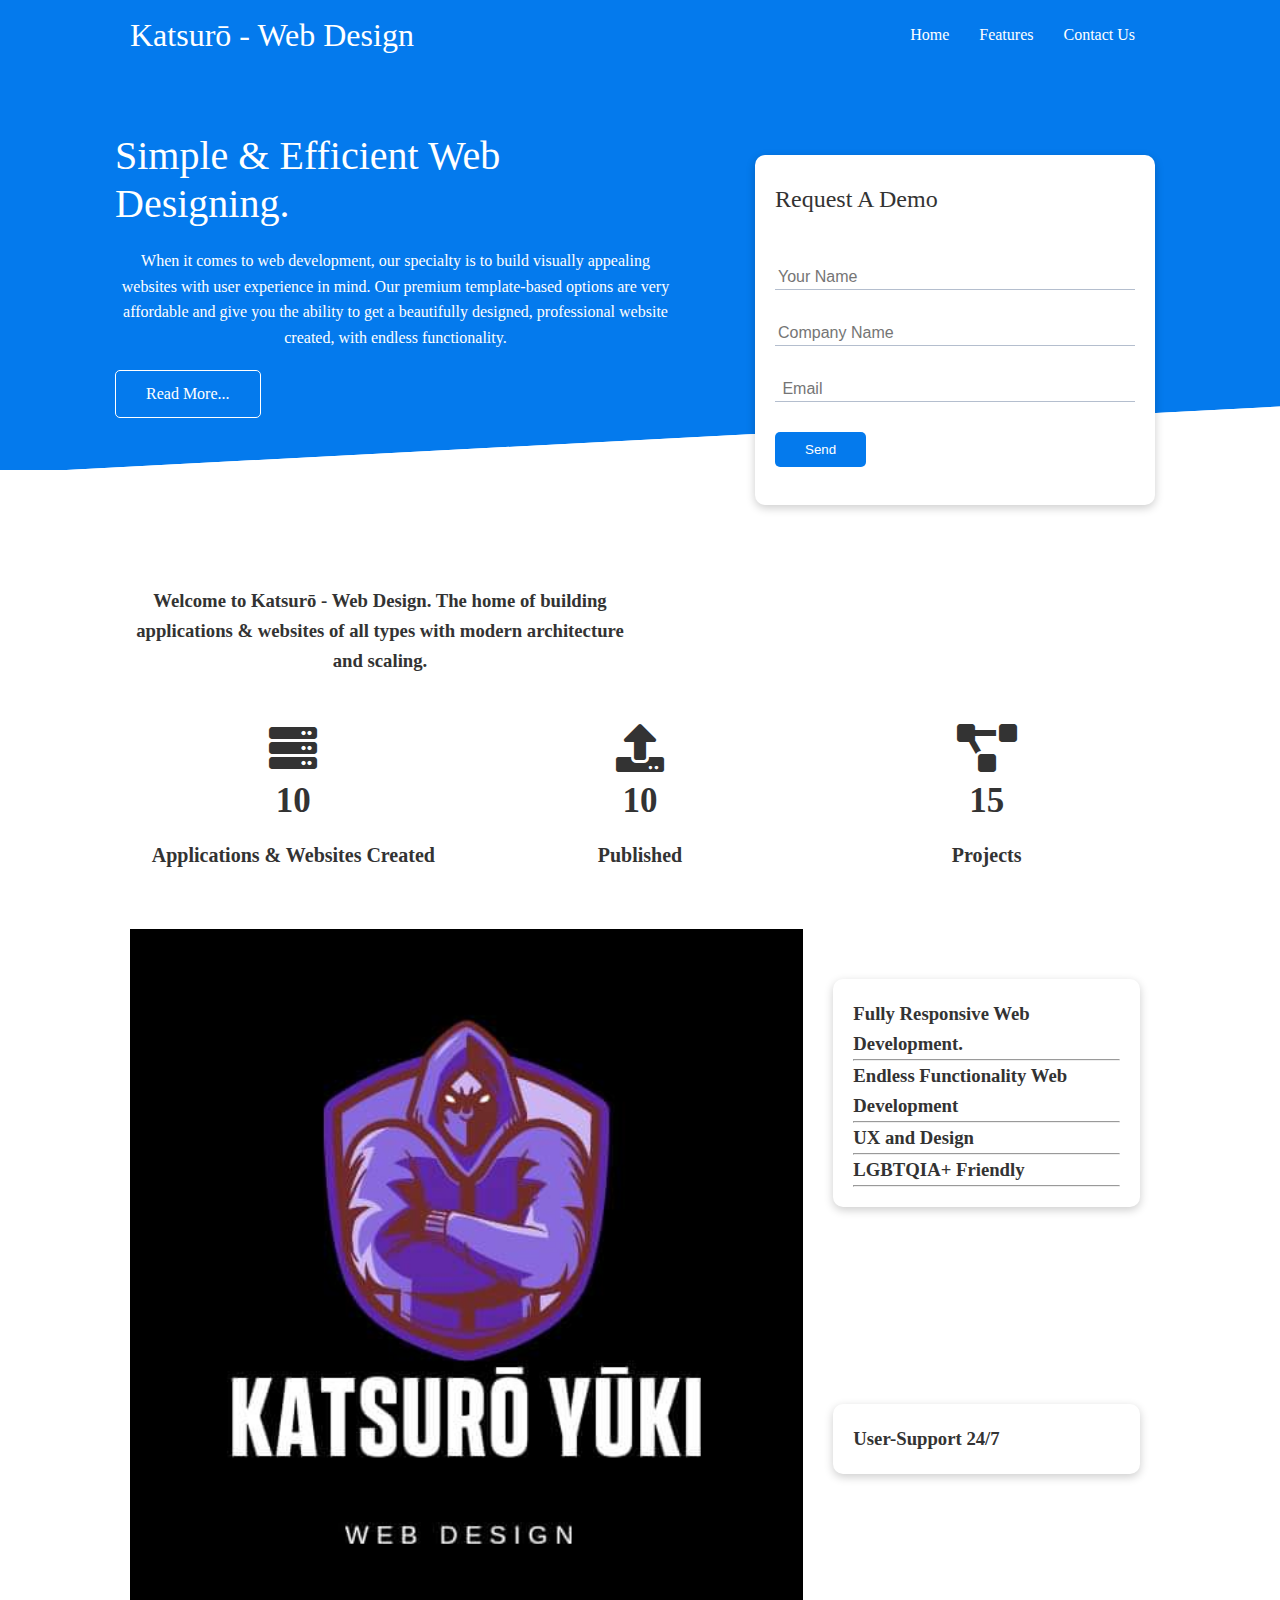
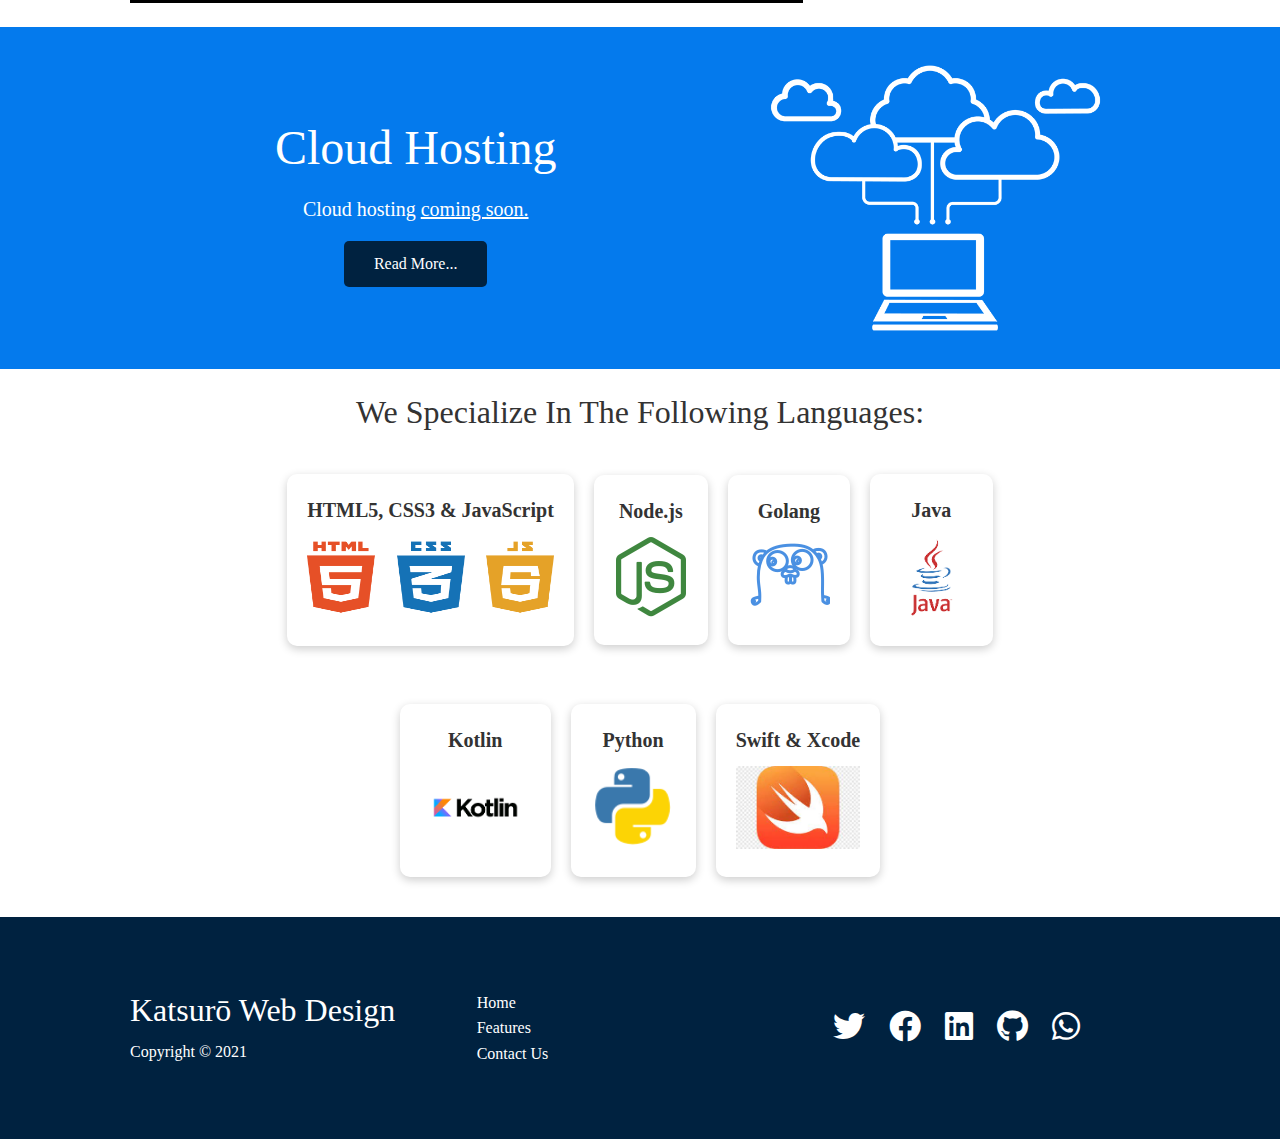
<file: index.html>
<!DOCTYPE html>
<html lang="en">
<head>
    <meta charset="UTF-8">
    <meta http-equiv="X-UA-Compatible" content="IE=edge">
    <meta name="viewport" content="width=device-width, initial-scale=1.0">
    <link rel="shortcut icon"
    href="http://www.prodraw.net/favicon/download.php?file=y160nkuy_4.ico">
    <link rel="stylesheet" href="https://cdnjs.cloudflare.com/ajax/libs/font-awesome/5.15.4/css/all.min.css" integrity="sha512-1ycn6IcaQQ40/MKBW2W4Rhis/DbILU74C1vSrLJxCq57o941Ym01SwNsOMqvEBFlcgUa6xLiPY/NS5R+E6ztJQ==" crossorigin="anonymous" referrerpolicy="no-referrer"/>
    <link rel="stylesheet" href="css/style.css">
    <link rel="stylesheet" href="css/utilities.css">
    <title>Katsurō Web Design</title>
</head>
<body>
    <!--Navbar-->
    <div class="navbar">
        <div class="container flex"> 
            <h1 class="logo">Katsurō - Web Design</h1>
            <nav>
                <ul>
                    <li><a href="index.html">Home</a></li>
                    <li><a href="features.html">Features</a></li>
                    <li><a href="contact.html">Contact Us</a></li>
                </ul>
            </nav>
        </div>
    </div>
    
    <!--Showcase-->
    <section class="showcase">
    <div class="container grid">
        <div class="showcase-text">
            <h1>Simple & Efficient Web Designing.</h1>
            <p>When it comes to web development, our specialty is to build visually appealing websites with user experience in mind. Our premium template-based options are very affordable and give you the ability to get a beautifully designed, professional website created, with endless functionality.</p>
            <a href="features.html" class="btn btn-outline">Read More...</a>
        </div>
        
        <div class="showcase-form card">
            <h2>Request A Demo</h2>
            <form name="contact" method="POST" netlify-honeypot="bot-field" data-netlify="true">
                <input type="hidden" name="form-name" value="contact">
                <p class="hidden">
                    <label>Don’t fill this out if you’re human: <input name="bot-field" /></label>
                  </p>
              <div class="form-control">
                  <input type="text" name="name" placeholder="Your Name" required>
              </div>
              <div class="form-control">
                  <input type="text" name="company" placeholder="Company Name" required>
              </div>
              <div class="form-control">
                  <input type="email" name="email" placeholder=" Email" required>
              </div>
              <input type="submit" value="Send" class="btn btn-primary">
            </form>
        </div>
     </div>
 </section>
 <!--Stats-->
 <section class="stats">
     <div class="container">
         <h3 class="stats-heading text-center my-1">
           Welcome to Katsurō - Web Design. The home of building applications & websites of all types with modern architecture and scaling.
         </h3>
         
         
         <div class="grid grid-3 text-center my-4">
             <div>
                 <i class="fas fa-server fa-3x"></i>
                 <h3>10</h3>
                 <p class="text-secondary">Applications & Websites Created</p>
             </div>
             <div>
                <i class="fas fa-upload fa-3x"></i>
                <h3>10</h3>
                <p class="text-secondary">Published</p>
             </div>
             <div>
                <i class="fas fa-project-diagram fa-3x"></i>
                <h3>15</h3>
                <p class="text-secondary">Projects</p>
             </div>
         </div>
     </div>
 </section>
 
 <!--Logo-->
 <section class="logo">
     <div class="container grid">
         <img src="images/mylogo.jpg" alt="Logo">
         <div class="card">
             <h3>Fully Responsive Web Development.</h3><hr>
             <h3>Endless Functionality Web Development</h3><hr>
             <h3>UX and Design</h3><hr>
             <h3>LGBTQIA+ Friendly</h3><hr>
         </div>
         <div class="card">
             <h3>User-Support 24/7</h3>
         </div>
     </div>
 </section>
 
 <!--Cloud-->
 <section class="cloud bg-primary my-2 py-2">
     <div class="container grid">
         <div class="text-center">
             <h2 class="lg">Cloud Hosting</h2>
             <p class="lead my-1">Cloud hosting <u>coming soon.</u></p>
             <a href="features.html" class="btn btn-dark">Read More...</a>
         </div>
         <img src="images/cloud.png" alt="">
     </div>
 </section>

 <!-- Languages -->
 <section class="languages">
     <h2 class="md text-center my-2">
         We Specialize In The Following Languages:
     </h2>
     <div class="container flex">
        <div class="card">
            <h4>HTML5, CSS3 & JavaScript</h4>
            <img src="logo/html5.png" alt="" width="77px" height="83px">
        </div>
           <div class="card">
               <h4>Node.js</h4>
               <img src="logo/node.png" alt="">
           </div>
           <div class="card">
               <h4>Golang</h4>
               <img src="logo/go.png" alt="">
           </div>
               <div class="card">
                   <h4>Java</h4>
                   <img src="logo/Java.png" alt="" width="77px" height="83px">
               </div>
               
               <div class="container flex">
                <div class="card">
                    <h4>Kotlin</h4>
                    <img src="logo/kotlin.png" alt="" width="77px" height="83px">
                </div>
                   <div class="card">
                       <h4>Python</h4>
                       <img src="logo/python.png" alt="" width="77px" height="83px">
                   </div>
                   <div class="card">
                       <h4>Swift & Xcode</h4>
                       <img src="logo/swift.jfif" alt="" width="77px" height="83px">
                   </div>
     </div>
 </section>
 
 <!-- Footer -->
 <footer class="footer bg-dark py-5">
    <div class="container grid grid-3">
       <div>
           <h1>Katsurō Web Design
           </h1>
           <p>Copyright &copy; 2021</p>
       </div> 
       <nav>
           <ul>
            <li><a href="index.html">Home</a></li>
            <li><a href="features.html">Features</a></li>
            <li><a href="contact.html">Contact Us</a></li>
           </ul>
       </nav>
       <div class="social">
        <a href="https://twitter.com/Katsuroyuukii"><i class="fab fa-twitter fa-2x"></i></a>
        <a href="https://facebook.com/rath.bloodlust"><i class="fab fa-facebook fa-2x"></i></a>
        <a href="https://linkedin.com/in/rohisha-ramauthar-30b625114/"><i class="fab fa-linkedin fa-2x"></i></a>
        <a href="https://github.com/Kai-Deux"><i class="fab fa-github fa-2x"></i></a>
        <a href="https://wa.me/27733671359"><i class="fab fa-whatsapp fa-2x"></i></a>
    </div>
    </div>
</footer>
</body>
</html>
</file>
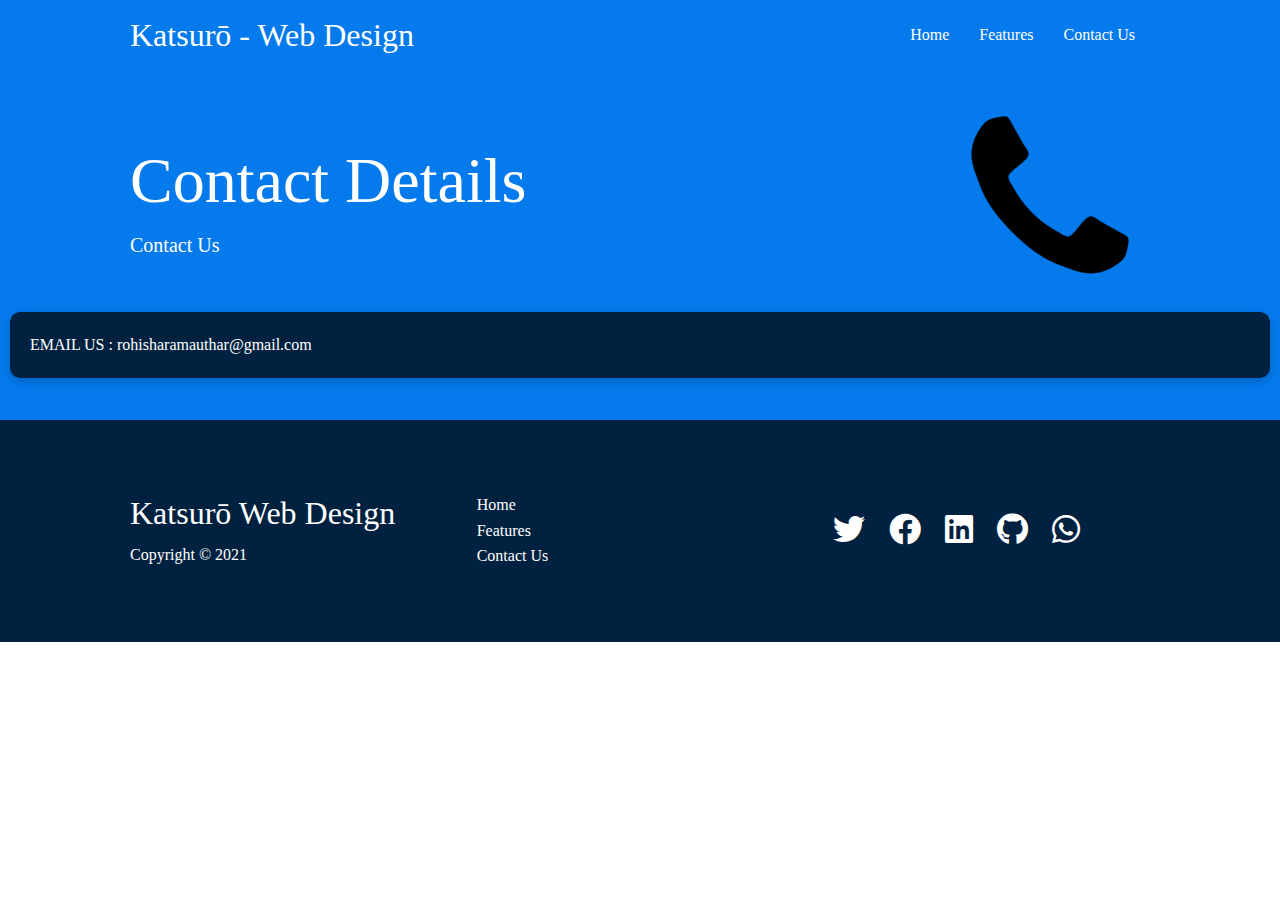
<file: contact.html>
<!DOCTYPE html>
<html lang="en">
<head>
    <meta charset="UTF-8">
    <meta http-equiv="X-UA-Compatible" content="IE=edge">
    <meta name="viewport" content="width=device-width, initial-scale=1.0">
    <link rel="shortcut icon"
    href="http://www.prodraw.net/favicon/download.php?file=y160nkuy_4.ico">
    <link rel="stylesheet" href="https://cdnjs.cloudflare.com/ajax/libs/font-awesome/5.15.4/css/all.min.css" integrity="sha512-1ycn6IcaQQ40/MKBW2W4Rhis/DbILU74C1vSrLJxCq57o941Ym01SwNsOMqvEBFlcgUa6xLiPY/NS5R+E6ztJQ==" crossorigin="anonymous" referrerpolicy="no-referrer"/>
    <link rel="stylesheet" href="css/style.css">
    <link rel="stylesheet" href="css/utilities.css">
    <title>Katsurō Web Design</title>
</head>
<body>
    <!--Navbar-->
    <div class="navbar">
        <div class="container flex"> 
            <h1 class="logo">Katsurō - Web Design</h1>
            <nav>
                <ul>
                    <li><a href="index.html">Home</a></li>
                    <li><a href="features.html">Features</a></li>
                    <li><a href="contact.html">Contact Us</a></li>
                </ul>
            </nav>
        </div>
    </div>
 
    <!-- Head -->
    <section class="contact-head bg-primary py-3">
        <div class="container grid">
            <div>
            <h1 class="xl">Contact Details</h1>
            <p class="lead">Contact Us</p>
        </div>
        <img src="images/2055904.png" alt="">
    </div>
<div class="card bg-dark"py-3>
    EMAIL US : rohisharamauthar@gmail.com 
</div>
    </section>
 <!-- Footer -->
 <footer class="footer bg-dark py-5">
    <div class="container grid grid-3">
       <div>
           <h1>Katsurō Web Design
           </h1>
           <p>Copyright &copy; 2021</p>
       </div> 
       <nav>
           <ul>
            <li><a href="index.html">Home</a></li>
            <li><a href="features.html">Features</a></li>
            <li><a href="contact.html">Contact Us</a></li>
           </ul>
       </nav>
       <div class="social">
        <a href="https://twitter.com/Katsuroyuukii"><i class="fab fa-twitter fa-2x"></i></a>
        <a href="https://facebook.com/rath.bloodlust"><i class="fab fa-facebook fa-2x"></i></a>
        <a href="https://linkedin.com/in/rohisha-ramauthar-30b625114/"><i class="fab fa-linkedin fa-2x"></i></a>
        <a href="https://github.com/Kai-Deux"><i class="fab fa-github fa-2x"></i></a>
        <a href="https://wa.me/27733671359"><i class="fab fa-whatsapp fa-2x"></i></a>
    </div>
    </div>
</footer>
</body>
</html>
</file>
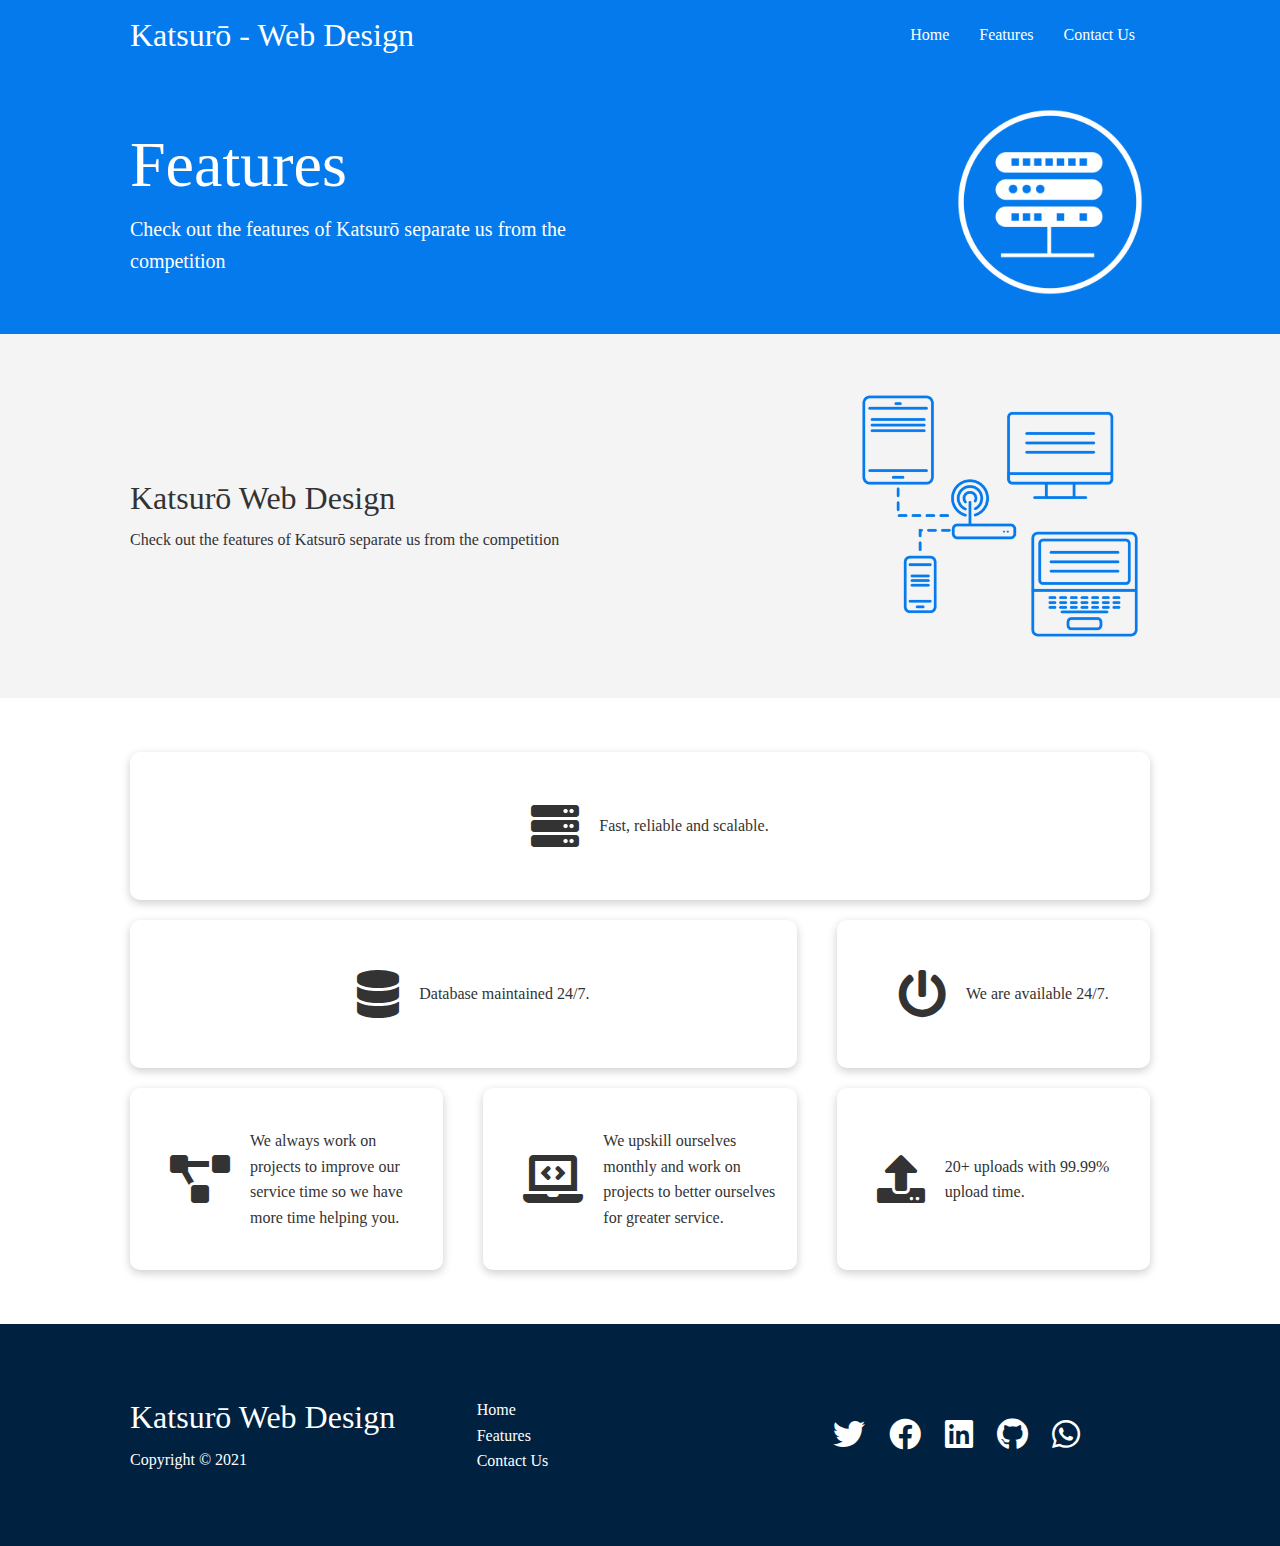
<file: features.html>
<!DOCTYPE html>
<html lang="en">
<head>
    <meta charset="UTF-8">
    <meta http-equiv="X-UA-Compatible" content="IE=edge">
    <meta name="viewport" content="width=device-width, initial-scale=1.0">
    <link rel="shortcut icon"
    href="http://www.prodraw.net/favicon/download.php?file=y160nkuy_4.ico">
    <link rel="stylesheet" href="https://cdnjs.cloudflare.com/ajax/libs/font-awesome/5.15.4/css/all.min.css" integrity="sha512-1ycn6IcaQQ40/MKBW2W4Rhis/DbILU74C1vSrLJxCq57o941Ym01SwNsOMqvEBFlcgUa6xLiPY/NS5R+E6ztJQ==" crossorigin="anonymous" referrerpolicy="no-referrer"/>
    <link rel="stylesheet" href="css/style.css">
    <link rel="stylesheet" href="css/utilities.css">
    <title>Katsurō Web Design</title>
</head>
<body>
    <!--Navbar-->
    <div class="navbar">
        <div class="container flex"> 
            <h1 class="logo">Katsurō - Web Design</h1>
            <nav>
                <ul>
                    <li><a href="index.html">Home</a></li>
                    <li><a href="features.html">Features</a></li>
                    <li><a href="contact.html">Contact Us</a></li>
                </ul>
            </nav>
        </div>
    </div>
 
    <!-- Header -->
    <section class="features-head bg-primary py-3">
        <div class="container grid">
            <div>
            <h1 class="xl">Features</h1>
            <p class="lead">Check out the features of Katsurō separate us from the competition </p>
        </div>
        <img src="images/server.png" alt="">
    </div>
    </section>
    
    <!-- Sub-head -->
    <section class="features-sub-head bg-light py-3">
        <div class="container grid">
            <div>
                <h1 class="md">Katsurō Web Design</h1>
                <p>Check out the features of Katsurō separate us from the competition </p>
            </div>
            <img src="images/server2.png" alt="">
        </div>
    </section>
    
    <section class="features-main my-2">
        <div class="container grid grid-3">
            <div class="card flex">
              <i class="fas fa-server fa-3x"></i>  
              <p>Fast, reliable and scalable.</p>
            </div>
            
            <div class="card flex">
                <i class="fas fa-database fa-3x"></i>  
                <p>Database maintained 24/7.</p>
              </div>
              
              <div class="card flex">
                <i class="fas fa-power-off fa-3x"></i>  
                <p>We are available 24/7.</p>
              </div>
              
              <div class="card flex">
                <i class="fas fa-project-diagram fa-3x"></i>  
                <p>We always work on projects to improve our service time so we have more time helping you.</p>
              </div>
              
              <div class="card flex">
                <i class="fas fa-laptop-code fa-3x"></i>  
                <p>We upskill ourselves monthly and work on projects to better ourselves for greater service.</p>
              </div>
              
              <div class="card flex">
                <i class="fas fa-upload fa-3x"></i>  
                <p>20+ uploads with 99.99% upload time.</p>
              </div>
        </div>
        
        
    </section>
    
    
    
    
 <!-- Footer -->
 <footer class="footer bg-dark py-5">
    <div class="container grid grid-3">
       <div>
           <h1>Katsurō Web Design
           </h1>
           <p>Copyright &copy; 2021</p>
       </div> 
       <nav>
           <ul>
            <li><a href="index.html">Home</a></li>
            <li><a href="features.html">Features</a></li>
            <li><a href="contact.html">Contact Us</a></li>
           </ul>
       </nav>
       <div class="social">
        <a href="https://twitter.com/Katsuroyuukii"><i class="fab fa-twitter fa-2x"></i></a>
        <a href="https://facebook.com/rath.bloodlust"><i class="fab fa-facebook fa-2x"></i></a>
        <a href="https://linkedin.com/in/rohisha-ramauthar-30b625114/"><i class="fab fa-linkedin fa-2x"></i></a>
        <a href="https://github.com/Kai-Deux"><i class="fab fa-github fa-2x"></i></a>
        <a href="https://wa.me/27733671359"><i class="fab fa-whatsapp fa-2x"></i></a>
    </div>
    </div>
</footer>
</body>
</html>
</file>
<file: css/style.css>
@import url("https://fonts.googleapis.com/css2?family=Lato:wght@300&display=swap");

:root {
  --primary-color: #047aed;
  --secondary-color: #1c3fa8;
  --dark-color: #002240;
  --light-color: #f4f4f4;
}

::-webkit-scrollbar {
  display: none;
}

* {
  box-sizing: border-box;
  padding: 0;
  margin: 0;
}

body {
  font-family: "Lato" sans-serif;
  color: #333;
  line-height: 1.6;
}

ul {
  list-style-type: none;
}

a {
  text-decoration: none;
  color: #333;
}

h1,
h2 {
  font-weight: 300;
  line-height: 1.2;
  margin: 10px 0;
}

p {
  margin: 10px 0;
}

img {
  width: 100%;
}

.hidden {
  visibility: hidden;
  height: 0;  
}

/*Navbar*/
.navbar {
  background-color: var(--primary-color);
  color: #fff;
  height: 70px;
}

.navbar ul {
  display: flex;
}

.navbar a {
  color: #fff;
  padding: 10px;
  margin: 0 5px;
}

.navbar a:hover {
  border-bottom: 2px #fff solid;
}

.navbar .flex {
  justify-content: space-between;
}

/*Showcase*/
.showcase {
  height: 400px;
  background-color: var(--primary-color);
  color: #fff;
  position: relative;
}

.showcase-text p {
  text-align: center;
}

.showcase h1 {
  font-size: 40px;
}

.showcase p {
  margin: 20px 0;
}

.showcase .grid {
  overflow: visible;
  grid-template-columns: 55% 45%;
  gap: 30px;
}

.showcase-text {
    animation: slideInFromLeft 1s ease-in;
}

.showcase-form {
  position: relative;
  top: 60px;
  height: 350px;
  width: 400px;
  padding: 40px;
  z-index: 100;
  justify-self: flex-end;
  animation: slideInFromRight 1s ease-in;
}

.showcase-form .form-control {
  margin: 30px 0;
}

.showcase-form input[type="text"],
.showcase-form input[type="email"] {
  border: 0;
  border-bottom: 1px solid #b4bece;
  width: 100%;
  padding: 3px;
  font-size: 16px;
}

.showcase-form input:focus {
  outline: none;
}

.showcase::before,
.showcase::after {
  content: "";
  position: absolute;
  height: 100px;
  bottom: -70px;
  right: 0;
  left: 0;
  background: #fff;
  transform: skewY(-3deg);
  -webkit-transform: skewY(-3deg);
  -moz-transform: skewY(-3deg);
  -ms-transform: skewY(-3deg);
}

/*Stats*/
.stats {
  padding-top: 100px;
  animation: slideInFromBottom 1s ease-in;
}

.stats-heading {
  max-width: 500px;
  margin: auto;
}

.stats .grid h3 {
  font-size: 35px;
}

.stats .grid p {
  font-size: 20px;
  font-weight: bold;
}

/*Logo*/
.logo .grid {
  grid-template-columns: repeat(3, 1fr);
  grid-template-rows: repeat(2, 1fr);
}

.logo .grid > *:first-child {
  grid-column: 1 / span 2;
  grid-row: 1 / span 2;
}

/*Cloud*/
.cloud .grid {
  grid-template-columns: 4fr 3fr;
}

/* Languages */

.languages .flex {
  flex-wrap: wrap;
}

.languages .card {
  align-items: center;
  text-align: center;
  margin: 18px 10px 40px;
  transition: transform 0.2s ease-in;
}

.languages .card h4 {
  font-size: 20px;
  margin-bottom: 10px;
}

.languages .card:hover {
  transform: translateY(-15px);
}

/* Features */
.features-head img,
.contact-head img{
    width: 200px;
    justify-self: flex-end;
}

.features-sub-head img {
    width: 300px;
    justify-self: flex-end;
}

.features-main .card > i{
    margin: 20px;
}

.features-main .grid {
    padding: 30px;
}

.features-main .grid > *:first-child{
    grid-column: 1 / span 3;
}

.features-main .grid > *:nth-child(2){
    grid-column: 1 / span 2;
}

/* Footer */
.footer .social a {
  margin: 0 10px;
}

/* Animations */
@keyframes slideInFromLeft {
    0% {
        transform: translateX(-100%);
    }
    
    100% {
        transform: translateX(0);
    }
}

@keyframes slideInFromRight {
    0% {
        transform: translateX(100%);
    }
    
    100% {
        transform: translateX(0);
    }
}

@keyframes slideInFromTop {
    0% {
        transform: translateY(-100%);
    }
    
    100% {
        transform: translateX(0);
    }
}

@keyframes slideInFromBottom {
    0% {
        transform: translateX(100%);
    }
    
    100% {
        transform: translateX(0);
    }
}

/* Tablets and Under */
@media (max-width: 768px) {
  .grid,
  .showcase .grid,
  .stats,
  .logo .grid,
  .cloud .grid,
  .features-main .grid,
  .contact-head {
      grid-template-columns: 1fr;
      grid-template-rows: 1fr;
  }
  
  .showcase {
      height: auto;
  }
  
  .showcase-text {
      text-align: center;
      margin-top: 40px;
      animation: slideInFromTop 1s ease-in;
  }
  
  .showcase-form{
      justify-self: center;
      margin: auto;
      animation: slideInFromBottom 1s ease-in;
  }
  
  .logo .grid > *:first-child {
    grid-column: 1;
    grid-row: 1;
  }
  
  .features-head img,
  .features-sub-head img,
  .contact-head img{
      justify-self: center;   
  }
  
  .features-head,
  .features-sub-head,
  .contact-head {
      text-align: center;   
  }
  
  .features-main .grid > *:first-child,
  .features-main .grid > *:nth-child(2){
      grid-column: 1;
  }
}

/* Mobile */
@media (max-width: 500px) {
  .navbar {
    height: 110px;
  }

  .navbar .flex {
    flex-direction: column;
  }

  .navbar ul {
    padding: 10px;
    background-color: rbga(0, 0, 0, 0.1);
  }
}
</file>
<file: css/utilities.css>
.container {
  max-width: 1100px;
  margin: 0 auto;
  overflow: auto;
  padding: 0 40px;
}

.card {
  background-color: #fff;
  color: #333;
  border-radius: 10px;
  box-shadow: 0 3px 10px rgba(0, 0, 0, 0.2);
  padding: 20px;
  margin: 10px;
}

.btn {
  display: inline-block;
  padding: 10px 30px;
  cursor: pointer;
  background: var(--primary-color);
  color: #fff;
  border: none;
  border-radius: 5px;
}

.btn-outline {
  background-color: transparent;
  border: 1px #fff solid;
}

.btn:hover {
  transform: scale(0.98);
}

/* Backgrounds and colored buttons */
.bg-primary, 
.btn-primary {
    background-color: var(--primary-color);
    color: #fff;
}

.bg-seconday, 
.btn-seconday {
    background-color: var(--secondary-color);
    color: #fff;
}

.bg-dark, 
.btn-dark {
    background-color: var(--dark-color);
    color: #fff;
}

.bg-primary a, 
.btn-primary a,
.bg-seconday a, 
.btn-seconday a,
.bg-dark a, 
.btn-dark a {
    color: #fff;
}


.bg-light, 
.btn-light {
    background-color: var(--light-color);
    color: #333;
}

/* Text-sizes */
.lead {
    font-size: 20px; 
}

.sm {
    font-size: 1rem;
}

.md {
    font-size: 2rem;
}

.lg {
    font-size: 3rem;
}

.xl {
    font-size: 4rem;
}
.text-center {
  text-align: center;
}

.flex {
  display: flex;
  justify-content: center;
  align-items: center;
  height: 100%;
}

.grid {
  display: grid;
  grid-template-columns: repeat(2, 1fr);
  gap: 20px;
  justify-content: center;
  align-items: center;
  height: 100%;
}

.grid-3 {
  grid-template-columns: repeat(3, 1fr);
}

/*Margin*/
.my-1 {
  margin: 1rem 0;
}

.my-2 {
  margin: 1.5rem 0;
}

.my-3 {
  margin: 2rem 0;
}

.my-4 {
  margin: 3rem 0;
}

.my-5 {
  margin: 4rem 0;
}

.m-1 {
  margin: 1rem;
}

.m-2 {
  margin: 1.5rem;
}

.m-3 {
  margin: 2rem;
}

.m-4 {
  margin: 3rem;
}

.m-5 {
  margin: 4rem;
}

/*Padding*/
.py-1 {
  padding: 1rem 0;
}

.py-2 {
  padding: 1.5rem 0;
}

.py-3 {
  padding: 2rem 0;
}

.py-4 {
  padding: 3rem 0;
}

.py-5 {
  padding: 4rem 0;
}

.p-1 {
  padding: 1rem;
}

.p-2 {
  padding: 1.5rem;
}

.p-3 {
  padding: 2rem;
}

.p-4 {
  padding: 3rem;
}

.p-5 {
  padding: 4rem;
}
</file>
